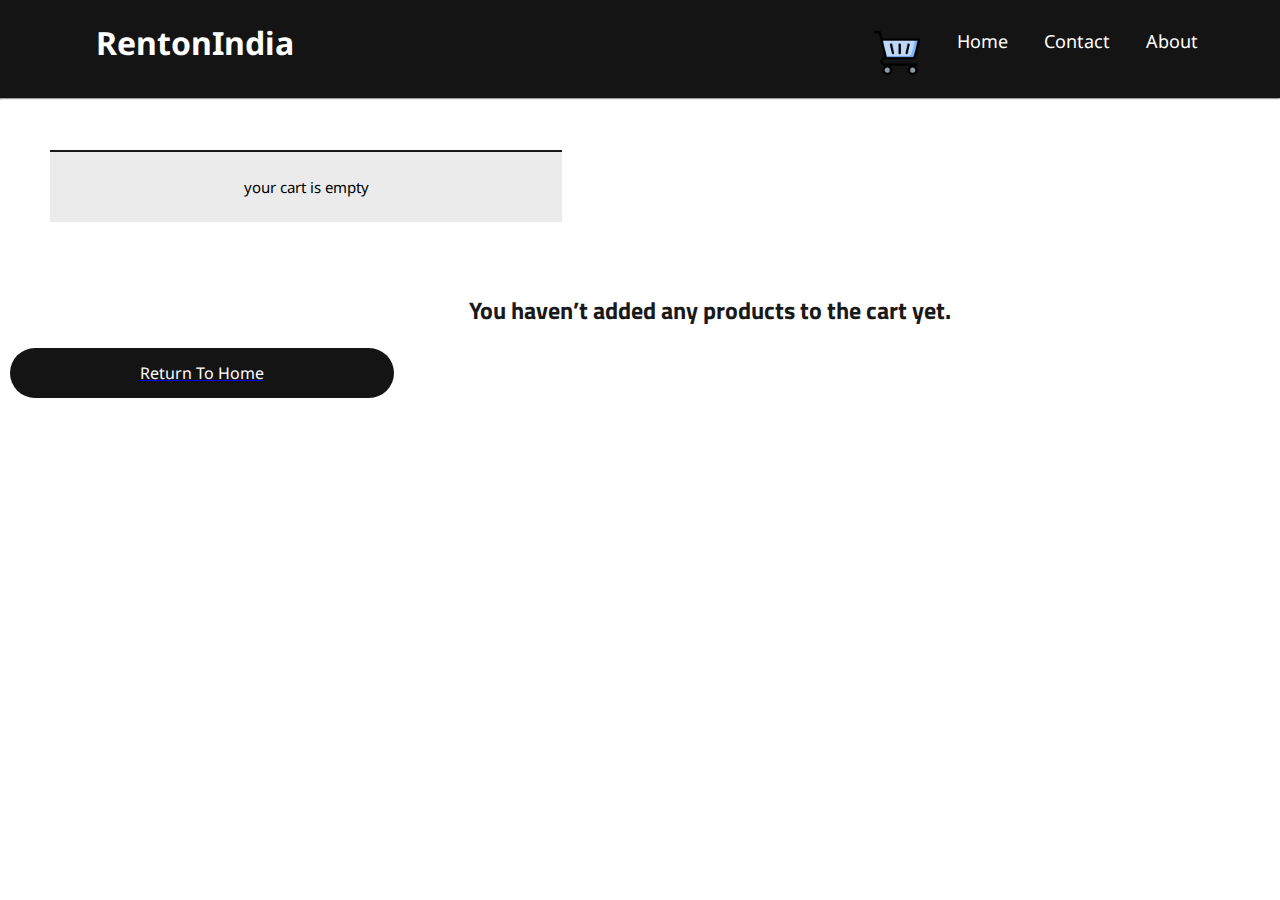
<file: cart.html>
<!DOCTYPE html>
<html lang="en">
<head>
    <meta charset="UTF-8">
    <meta name="viewport" content="width=device-width, initial-scale=1.0">
    <title>Halls - RentonIndia</title>
    <link rel="stylesheet" href="style.css">
    <link rel="preconnect" href="https://fonts.googleapis.com">
<link rel="preconnect" href="https://fonts.gstatic.com" crossorigin>
<link href="https://fonts.googleapis.com/css2?family=Noto+Sans:wght@300&family=Titillium+Web:wght@600&display=swap" rel="stylesheet">
<style>
    #top-bar h1{
        color: white;
    }
    body{
        background-color: white;
        color: black;
        font-family: 'Noto Sans', sans-serif;
    }
    #header{
        margin-bottom: 30px;
        background-color: #141414;
    }
</style>
</head>
<body>
    <div id="header">
    <div id="top-bar">
        <a href="index.html"><h1>RentonIndia</h1></a>
        <div id="options">
        <ul>
            <li><a href="cart.html"><img src="images/cart.png"></a></li>
            <li><a href="index.html">Home</a></li>
            <li><a href="#contact">Contact</a></li>
            <li><a href="#footer">About</a></li>
          </ul>
        </div>
        </div>
        <hr>
    </div>
    <div id="cart-container">
      <div id="cart-box">
          <p> your cart is empty</p>
      </div>
   
      <h2>You haven’t added any products to the cart yet.</h2>
   <br>
      <a href="index.html"><div id="return-btn">Return To Home</div></a>
    </div>
    <!-- <div id="footer">
        <h3 id="about-us">About Us</h3>
        <p>As India’s premier tent rental service provider, our mission is to revolutionize the traditional, unorganized approach to service provision. We strive to set the standard in the industry by offering exceptional services that are unparalleled in quality and reliability currently serving Delhi NCR.</p>
        <h3 id="stay-connected">Stay Connected</h3>
        <div id="socials">
        <a href=""><div id="insta">Follow us on instagram</div></a>
        <a href=""><div id="fb">Follow us on facebook</div></a>
       <a href=""><div id="x">Follow us on X</div></a>
        </div>
        <div id="contact">
            <h3 id="contact-us">Contact Us</h3>
            <div id="mail">
            <img src="images/gmail.png">
            <p>rentonindia@gmail.com</p>
            </div>
            <div id="phone">
                <img src="images/call.png">
                <p>+91 0000000000</p>
            </div>
        </div>
        </div> -->
</body>
</html>
</file>
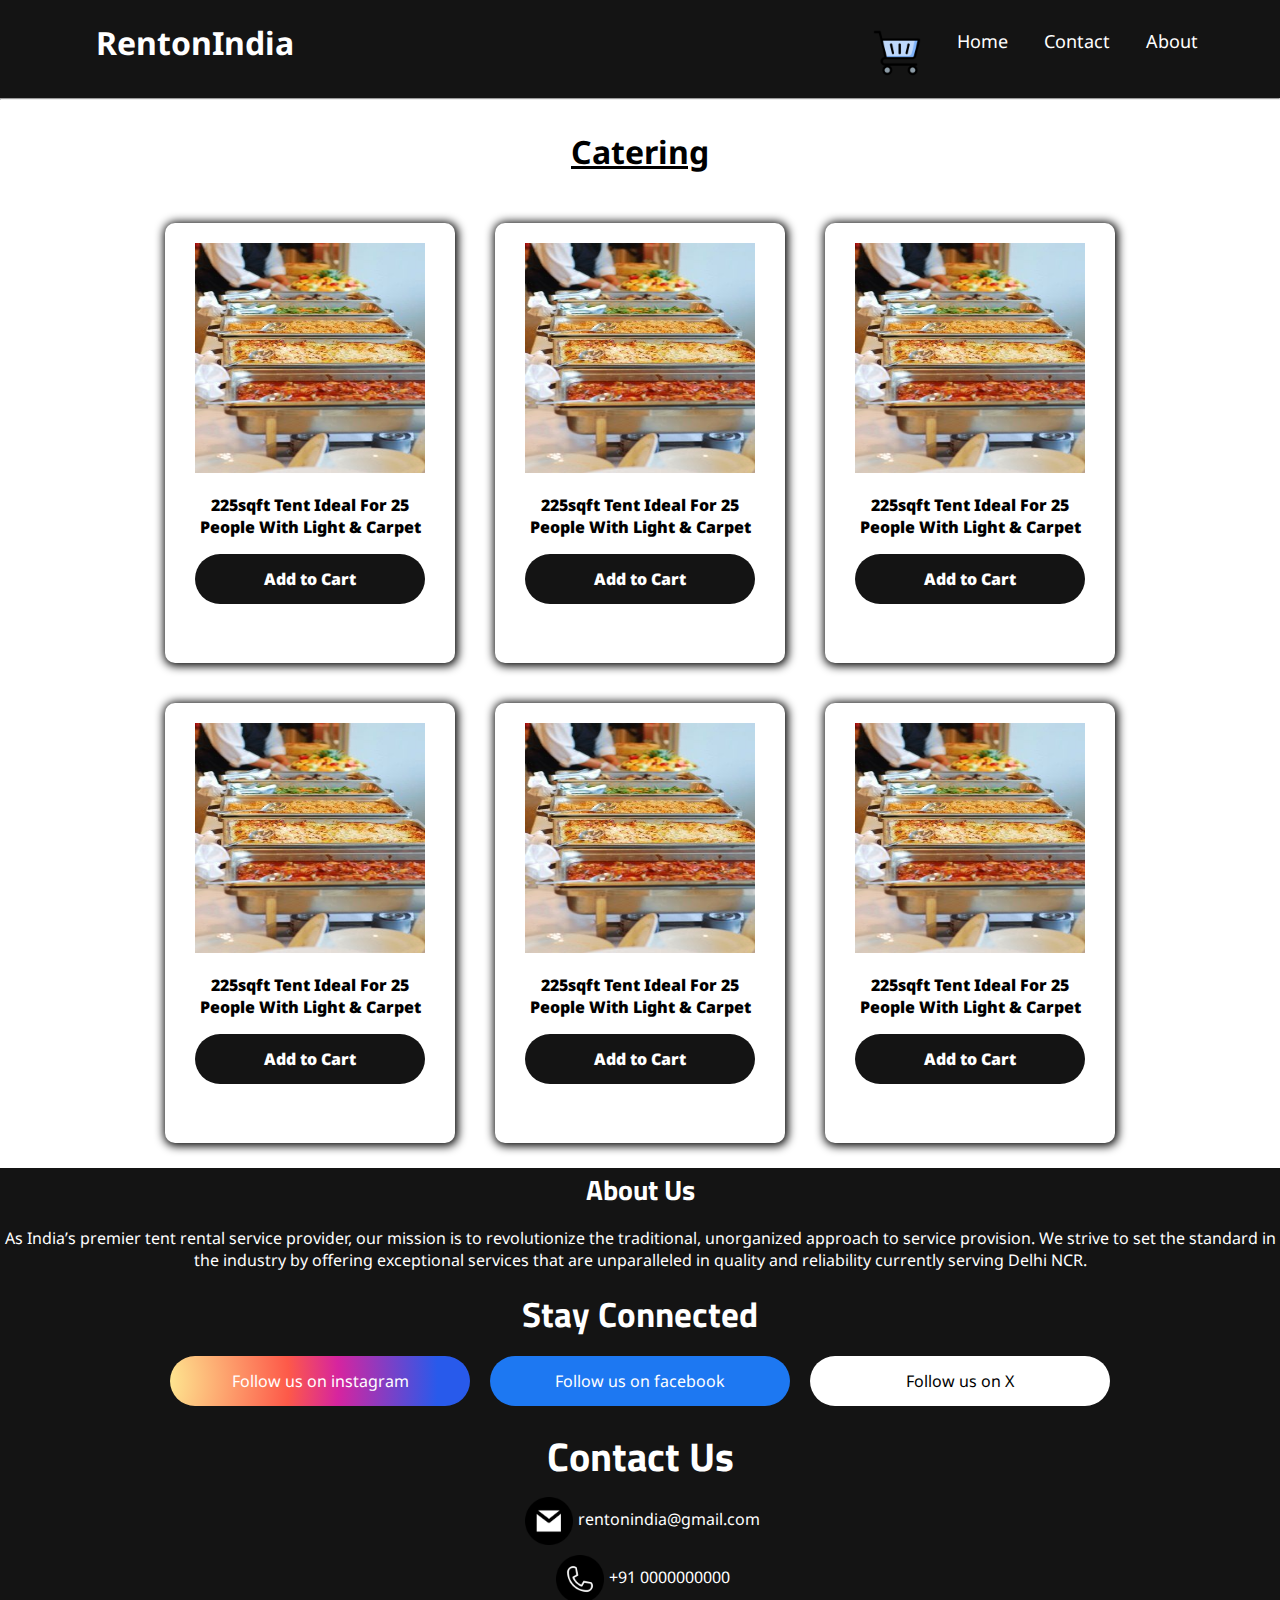
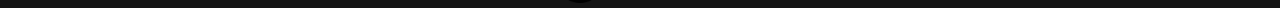
<file: catering.html>
<!DOCTYPE html>
<html lang="en">
<head>
    <meta charset="UTF-8">
    <meta name="viewport" content="width=device-width, initial-scale=1.0">
    <title>Tents - RentonIndia</title>
    <link rel="stylesheet" href="style.css">
    <link rel="preconnect" href="https://fonts.googleapis.com">
<link rel="preconnect" href="https://fonts.gstatic.com" crossorigin>
<link href="https://fonts.googleapis.com/css2?family=Noto+Sans:wght@300&family=Titillium+Web:wght@600&display=swap" rel="stylesheet">
<style>
    #top-bar h1{
        color: white;
    }
    body{
        background-color: white;
        color: black;
        font-family: 'Noto Sans', sans-serif;
    }
    #header{
        margin-bottom: 30px;
        background-color: #141414;
    }
</style>
</head>
<body>
    <div id="header">
    <div id="top-bar">
        <a href="index.html"><h1>RentonIndia</h1></a>
        <div id="options">
        <ul>
             <li><a href="cart.html"><img src="images/cart.png"></a></li>
            <li><a href="index.html">Home</a></li>
            <li><a href="#contact">Contact</a></li>
            <li><a href="#footer">About</a></li>
          </ul>
        </div>
        </div>
        <hr>
    </div>
    <h1 style="margin: 30px; text-decoration: underline;"> Catering </h1>

    <div id="cards">
      <div id="card">
        <img src="images/catering.jpeg">
          <p>225sqft Tent Ideal For 25 People With Light & Carpet</p>
          <a href=""><div id="add-to-cart">Add to Cart</div></a>
      </div>
      <div id="card">
        <img src="images/catering.jpeg">
        <p>225sqft Tent Ideal For 25 People With Light & Carpet</p>
        <a href=""><div id="add-to-cart">Add to Cart</div></a>
    </div>
    <div id="card">
        <img src="images/catering.jpeg">
        <p>225sqft Tent Ideal For 25 People With Light & Carpet</p>
        <a href=""><div id="add-to-cart">Add to Cart</div></a>
    </div>
    <div id="card">
        <img src="images/catering.jpeg">
        <p>225sqft Tent Ideal For 25 People With Light & Carpet</p>
        <a href=""><div id="add-to-cart">Add to Cart</div></a>
    </div>
    <div id="card">
        <img src="images/catering.jpeg">
        <p>225sqft Tent Ideal For 25 People With Light & Carpet</p>
        <a href=""><div id="add-to-cart">Add to Cart</div></a>
    </div>
    <div id="card">
        <img src="images/catering.jpeg">
        <p>225sqft Tent Ideal For 25 People With Light & Carpet</p>
        <a href=""><div id="add-to-cart">Add to Cart</div></a>
    </div>
    </div>
    <div id="footer">
        <h3 id="about-us">About Us</h3>
        <p>As India’s premier tent rental service provider, our mission is to revolutionize the traditional, unorganized approach to service provision. We strive to set the standard in the industry by offering exceptional services that are unparalleled in quality and reliability currently serving Delhi NCR.</p>
        <h3 id="stay-connected">Stay Connected</h3>
        <div id="socials">
        <a href=""><div id="insta">Follow us on instagram</div></a>
        <a href=""><div id="fb">Follow us on facebook</div></a>
       <a href=""><div id="x">Follow us on X</div></a>
        </div>
        <div id="contact">
            <h3 id="contact-us">Contact Us</h3>
            <div id="mail">
            <img src="images/gmail.png">
            <p>rentonindia@gmail.com</p>
            </div>
            <div id="phone">
                <img src="images/call.png">
                <p>+91 0000000000</p>
            </div>
        </div>
        </div>
</body>
</html>
</file>
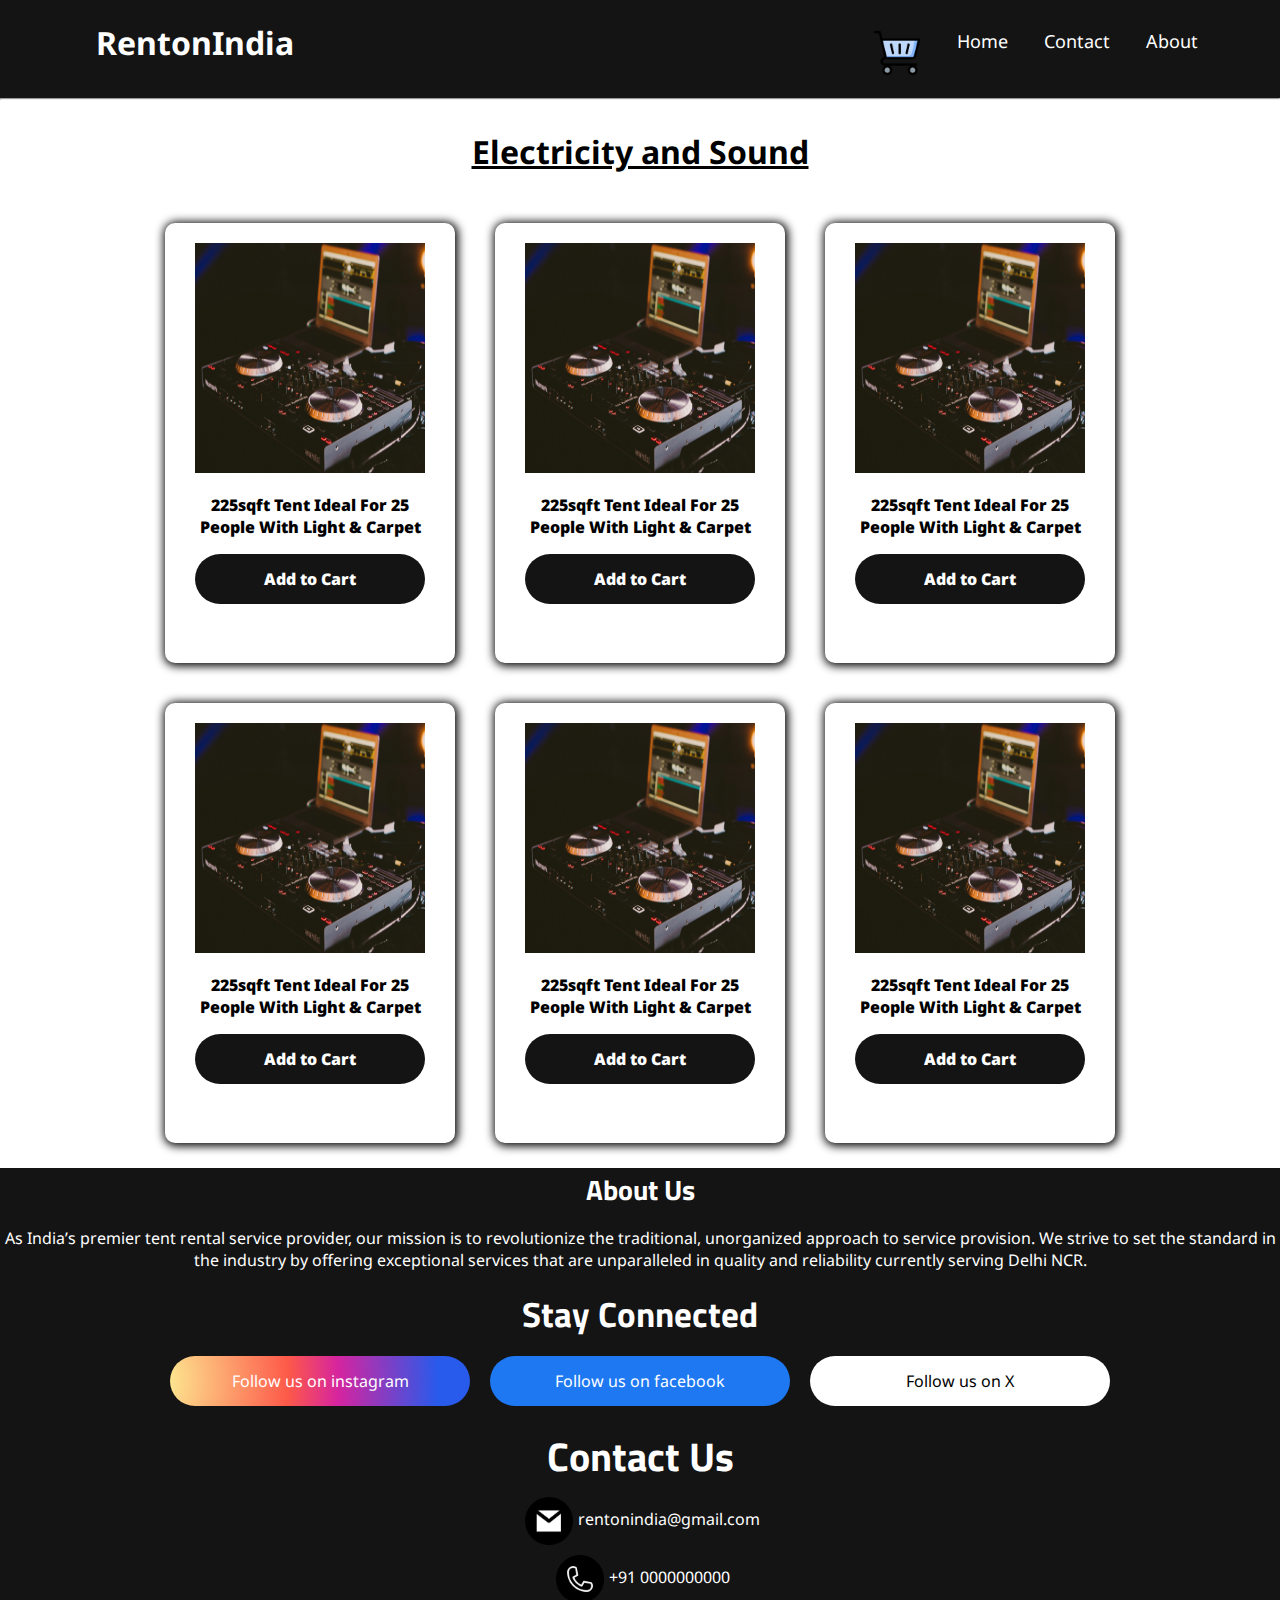
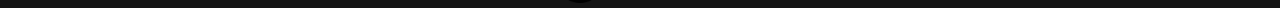
<file: electricityandsound.html>
<!DOCTYPE html>
<html lang="en">
<head>
    <meta charset="UTF-8">
    <meta name="viewport" content="width=device-width, initial-scale=1.0">
    <title>Tents - RentonIndia</title>
    <link rel="stylesheet" href="style.css">
    <link rel="preconnect" href="https://fonts.googleapis.com">
<link rel="preconnect" href="https://fonts.gstatic.com" crossorigin>
<link href="https://fonts.googleapis.com/css2?family=Noto+Sans:wght@300&family=Titillium+Web:wght@600&display=swap" rel="stylesheet">
<style>
    #top-bar h1{
        color: white;
    }
    body{
        background-color: white;
        color: black;
        font-family: 'Noto Sans', sans-serif;
    }
    #header{
        margin-bottom: 30px;
        background-color: #141414;
    }
</style>
</head>
<body>
    <div id="header">
    <div id="top-bar">
        <a href="index.html"><h1>RentonIndia</h1></a>
        <div id="options">
        <ul>
             <li><a href="cart.html"><img src="images/cart.png"></a></li>
            <li><a href="index.html">Home</a></li>
            <li><a href="#contact">Contact</a></li>
            <li><a href="#footer">About</a></li>
          </ul>
        </div>
        </div>
        <hr>
    </div>
    <h1 style="margin: 30px; text-decoration: underline;"> Electricity and Sound </h1>

    <div id="cards">
      <div id="card">
        <img src="images/sound.jpg">
          <p>225sqft Tent Ideal For 25 People With Light & Carpet</p>
          <a href=""><div id="add-to-cart">Add to Cart</div></a>
      </div>
      <div id="card">
        <img src="images/sound.jpg">
        <p>225sqft Tent Ideal For 25 People With Light & Carpet</p>
        <a href=""><div id="add-to-cart">Add to Cart</div></a>
    </div>
    <div id="card">
        <img src="images/sound.jpg">
        <p>225sqft Tent Ideal For 25 People With Light & Carpet</p>
        <a href=""><div id="add-to-cart">Add to Cart</div></a>
    </div>
    <div id="card">
        <img src="images/sound.jpg">
        <p>225sqft Tent Ideal For 25 People With Light & Carpet</p>
        <a href=""><div id="add-to-cart">Add to Cart</div></a>
    </div>
    <div id="card">
        <img src="images/sound.jpg">
        <p>225sqft Tent Ideal For 25 People With Light & Carpet</p>
        <a href=""><div id="add-to-cart">Add to Cart</div></a>
    </div>
    <div id="card">
        <img src="images/sound.jpg">
        <p>225sqft Tent Ideal For 25 People With Light & Carpet</p>
        <a href=""><div id="add-to-cart">Add to Cart</div></a>
    </div>
    </div>
    <div id="footer">
        <h3 id="about-us">About Us</h3>
        <p>As India’s premier tent rental service provider, our mission is to revolutionize the traditional, unorganized approach to service provision. We strive to set the standard in the industry by offering exceptional services that are unparalleled in quality and reliability currently serving Delhi NCR.</p>
        <h3 id="stay-connected">Stay Connected</h3>
        <div id="socials">
        <a href=""><div id="insta">Follow us on instagram</div></a>
        <a href=""><div id="fb">Follow us on facebook</div></a>
       <a href=""><div id="x">Follow us on X</div></a>
        </div>
        <div id="contact">
            <h3 id="contact-us">Contact Us</h3>
            <div id="mail">
            <img src="images/gmail.png">
            <p>rentonindia@gmail.com</p>
            </div>
            <div id="phone">
                <img src="images/call.png">
                <p>+91 0000000000</p>
            </div>
        </div>
        </div>
</body>
</html>
</file>
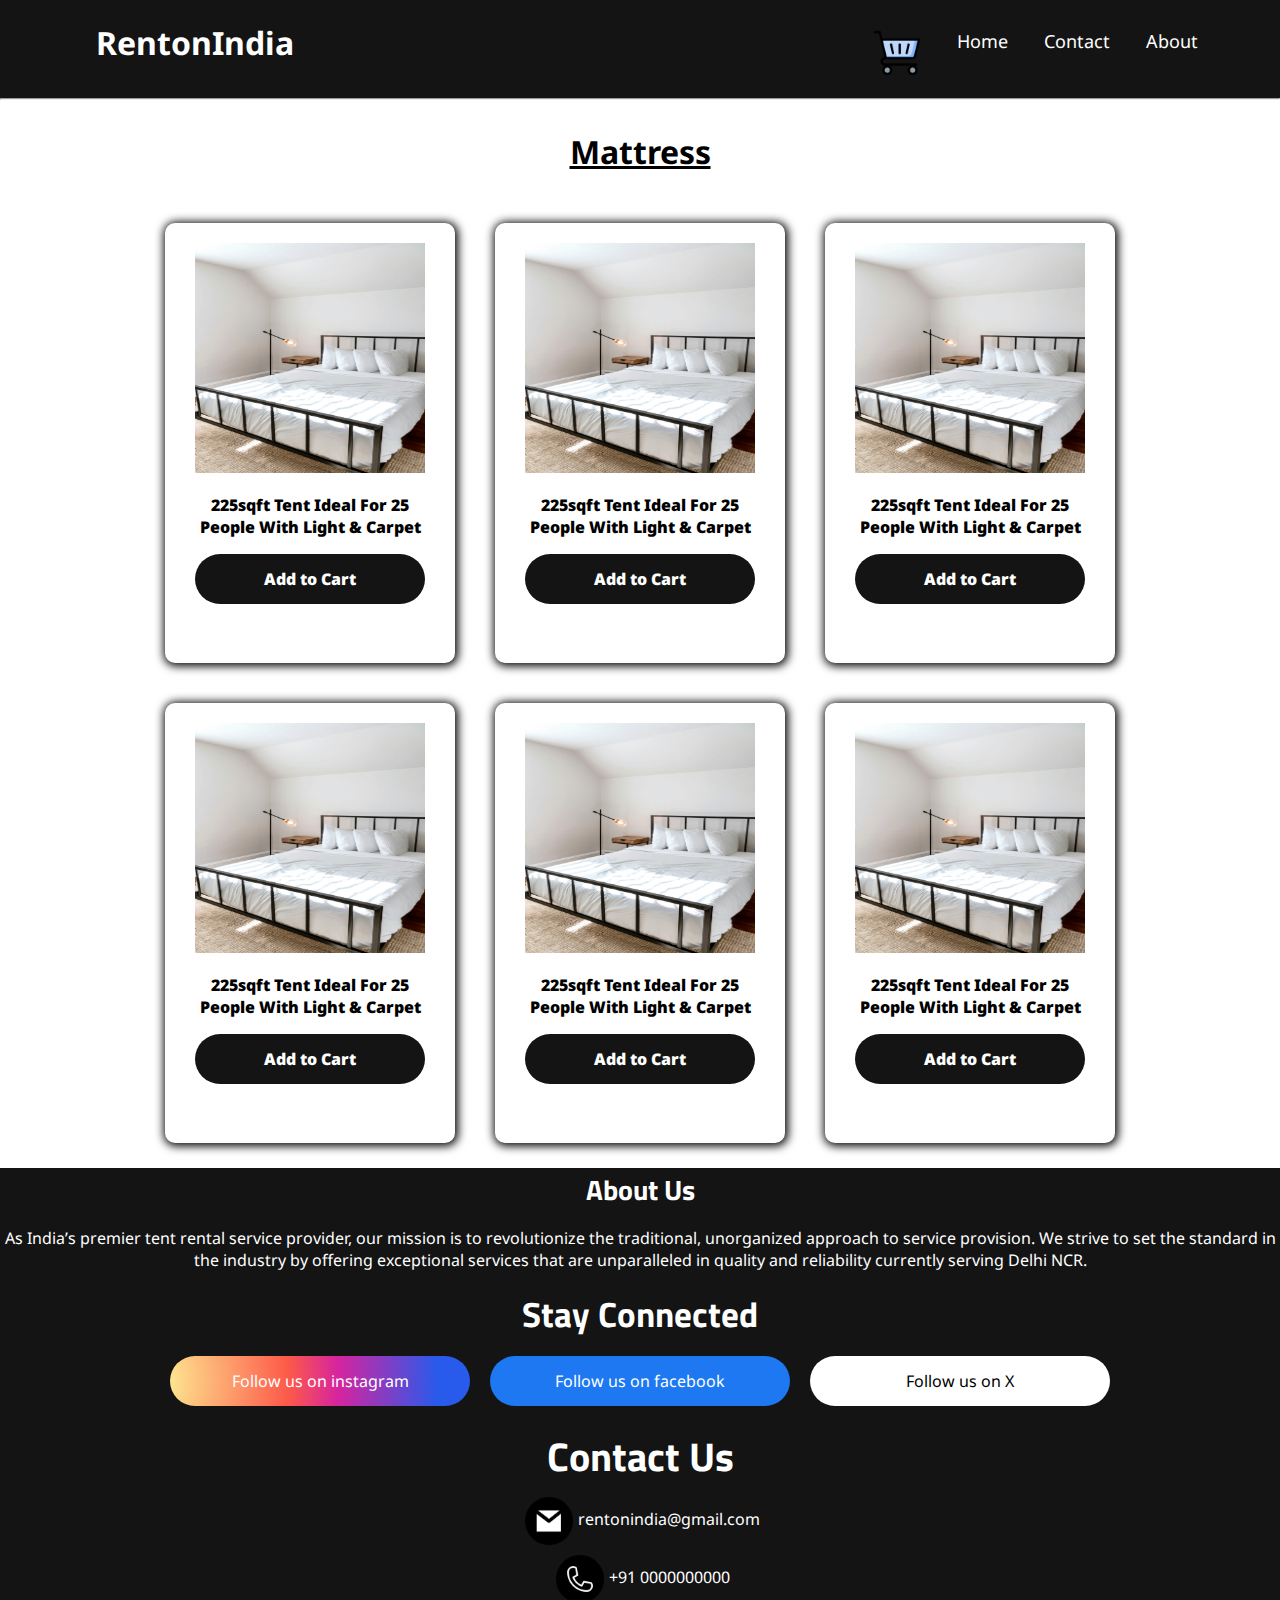
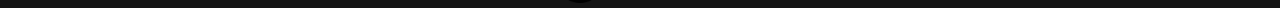
<file: mattress.html>
<!DOCTYPE html>
<html lang="en">
<head>
    <meta charset="UTF-8">
    <meta name="viewport" content="width=device-width, initial-scale=1.0">
    <title>Tents - RentonIndia</title>
    <link rel="stylesheet" href="style.css">
    <link rel="preconnect" href="https://fonts.googleapis.com">
<link rel="preconnect" href="https://fonts.gstatic.com" crossorigin>
<link href="https://fonts.googleapis.com/css2?family=Noto+Sans:wght@300&family=Titillium+Web:wght@600&display=swap" rel="stylesheet">
<style>
    #top-bar h1{
        color: white;
    }
    body{
        background-color: white;
        color: black;
        font-family: 'Noto Sans', sans-serif;
    }
    #header{
        margin-bottom: 30px;
        background-color: #141414;
    }
</style>
</head>
<body>
    <div id="header">
    <div id="top-bar">
        <a href="index.html"><h1>RentonIndia</h1></a>
        <div id="options">
        <ul>
            <li><a href="cart.html"><img src="images/cart.png"></a></li>
            <li><a href="index.html">Home</a></li>
            <li><a href="#contact">Contact</a></li>
            <li><a href="#footer">About</a></li>
          </ul>
        </div>
        </div>
        <hr>
    </div>
    <h1 style="margin: 30px; text-decoration: underline;"> Mattress </h1>

    <div id="cards">
      <div id="card">
        <img src="images/mattress.jpg">
          <p>225sqft Tent Ideal For 25 People With Light & Carpet</p>
          <a href=""><div id="add-to-cart">Add to Cart</div></a>
      </div>
      <div id="card">
        <img src="images/mattress.jpg">
        <p>225sqft Tent Ideal For 25 People With Light & Carpet</p>
        <a href=""><div id="add-to-cart">Add to Cart</div></a>
    </div>
    <div id="card">
        <img src="images/mattress.jpg">
        <p>225sqft Tent Ideal For 25 People With Light & Carpet</p>
        <a href=""><div id="add-to-cart">Add to Cart</div></a>
    </div>
    <div id="card">
        <img src="images/mattress.jpg">
        <p>225sqft Tent Ideal For 25 People With Light & Carpet</p>
        <a href=""><div id="add-to-cart">Add to Cart</div></a>
    </div>
    <div id="card">
        <img src="images/mattress.jpg">
        <p>225sqft Tent Ideal For 25 People With Light & Carpet</p>
        <a href=""><div id="add-to-cart">Add to Cart</div></a>
    </div>
    <div id="card">
        <img src="images/mattress.jpg">
        <p>225sqft Tent Ideal For 25 People With Light & Carpet</p>
        <a href=""><div id="add-to-cart">Add to Cart</div></a>
    </div>
    </div>
    <div id="footer">
        <h3 id="about-us">About Us</h3>
        <p>As India’s premier tent rental service provider, our mission is to revolutionize the traditional, unorganized approach to service provision. We strive to set the standard in the industry by offering exceptional services that are unparalleled in quality and reliability currently serving Delhi NCR.</p>
        <h3 id="stay-connected">Stay Connected</h3>
        <div id="socials">
        <a href=""><div id="insta">Follow us on instagram</div></a>
        <a href=""><div id="fb">Follow us on facebook</div></a>
       <a href=""><div id="x">Follow us on X</div></a>
        </div>
        <div id="contact">
            <h3 id="contact-us">Contact Us</h3>
            <div id="mail">
            <img src="images/gmail.png">
            <p>rentonindia@gmail.com</p>
            </div>
            <div id="phone">
                <img src="images/call.png">
                <p>+91 0000000000</p>
            </div>
        </div>
        </div>
</body>
</html>
</file>
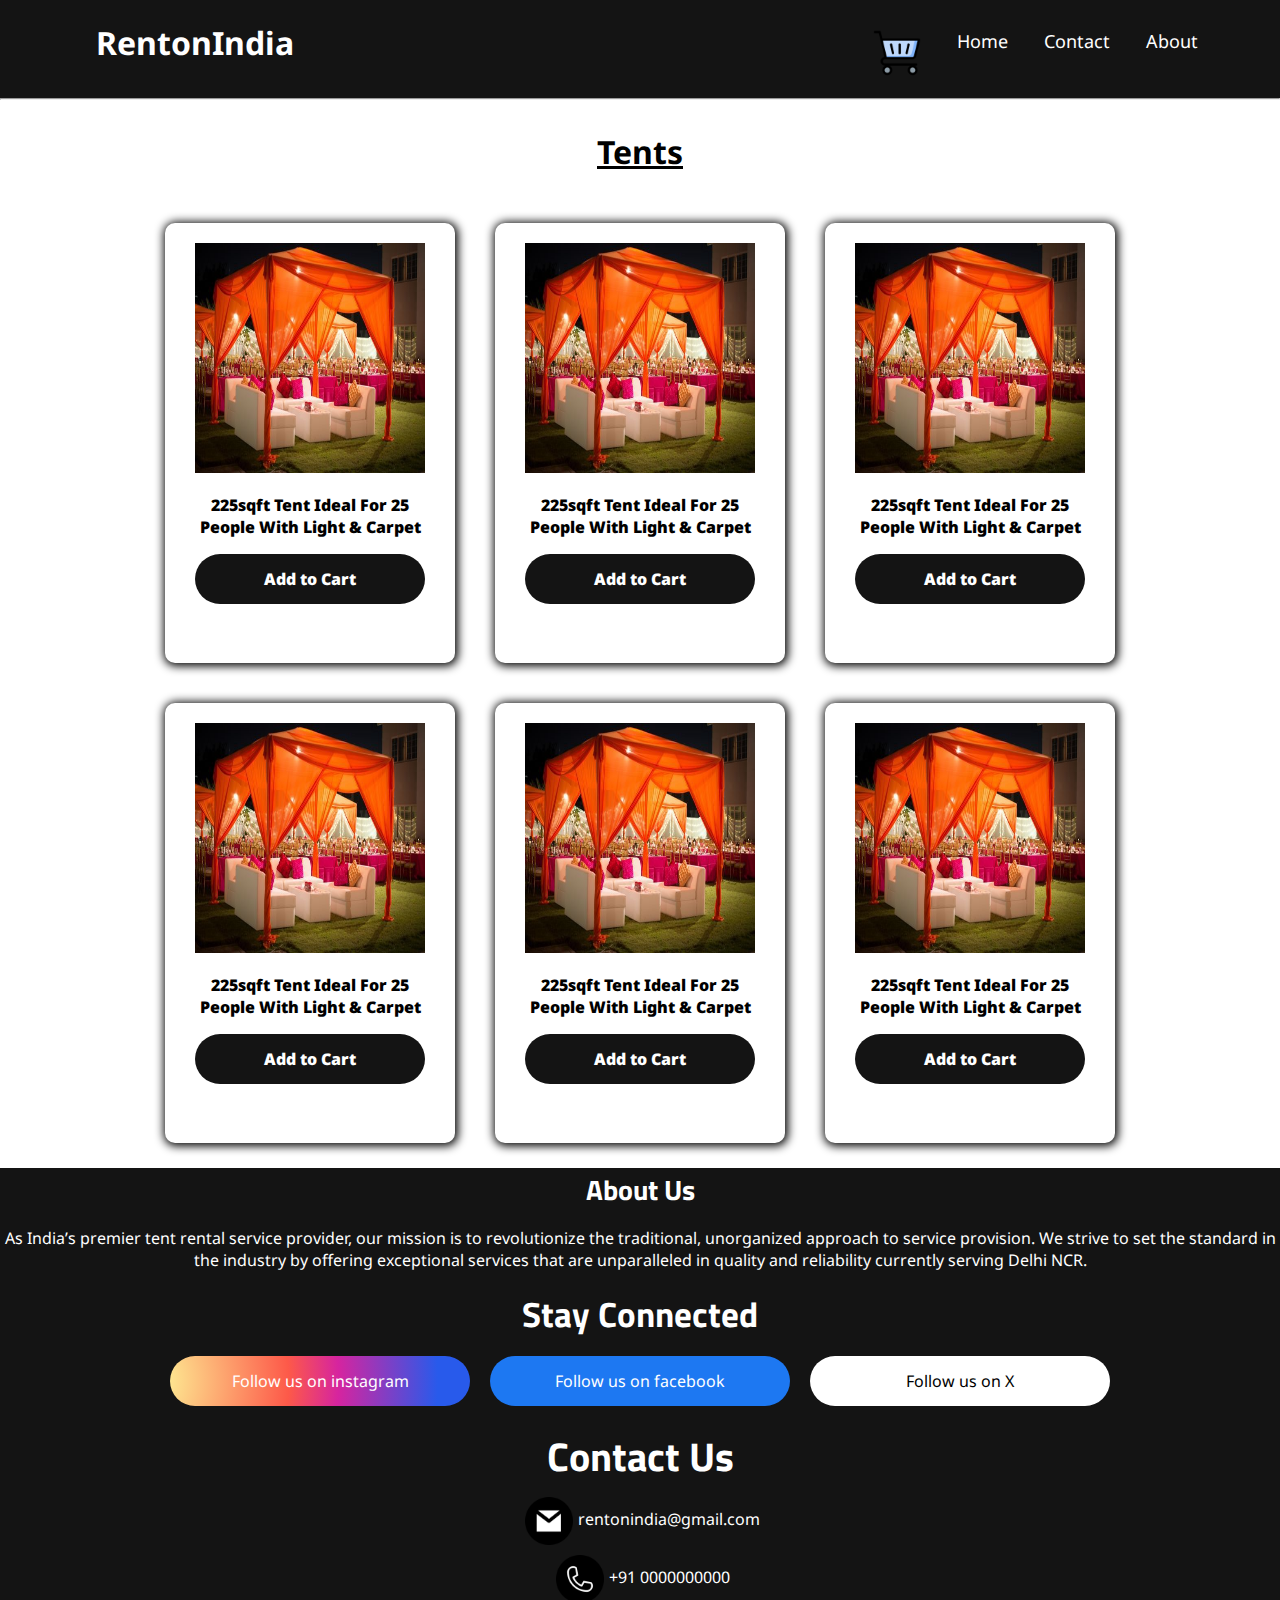
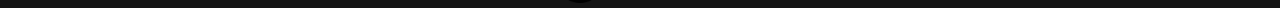
<file: tents.html>
<!DOCTYPE html>
<html lang="en">
<head>
    <meta charset="UTF-8">
    <meta name="viewport" content="width=device-width, initial-scale=1.0">
    <title>Tents - RentonIndia</title>
    <link rel="stylesheet" href="style.css">
    <link rel="preconnect" href="https://fonts.googleapis.com">
<link rel="preconnect" href="https://fonts.gstatic.com" crossorigin>
<link href="https://fonts.googleapis.com/css2?family=Noto+Sans:wght@300&family=Titillium+Web:wght@600&display=swap" rel="stylesheet">
<style>
    #top-bar h1{
        color: white;
    }
    body{
        background-color: white;
        color: black;
        font-family: 'Noto Sans', sans-serif;
    }
    #header{
        margin-bottom: 30px;
        background-color: #141414;
    }
</style>
</head>
<body>
    <div id="header">
    <div id="top-bar">
        <a href="index.html"><h1>RentonIndia</h1></a>
        <div id="options">
        <ul>
            <li><a href="cart.html"><img src="images/cart.png"></a></li>
            <li><a href="index.html">Home</a></li>
            <li><a href="#contact">Contact</a></li>
            <li><a href="#footer">About</a></li>
          </ul>
        </div>
        </div>
        <hr>
    </div>
    <h1 style="margin: 30px; text-decoration: underline;"> Tents </h1>

    <div id="cards">
      <div id="card">
          <img src="images/tents.jpeg">
          <p>225sqft Tent Ideal For 25 People With Light & Carpet</p>
          <a href=""><div id="add-to-cart">Add to Cart</div></a>
      </div>
      <div id="card">
        <img src="images/tents.jpeg">
        <p>225sqft Tent Ideal For 25 People With Light & Carpet</p>
        <a href=""><div id="add-to-cart">Add to Cart</div></a>
    </div>
    <div id="card">
        <img src="images/tents.jpeg">
        <p>225sqft Tent Ideal For 25 People With Light & Carpet</p>
        <a href=""><div id="add-to-cart">Add to Cart</div></a>
    </div>
    <div id="card">
        <img src="images/tents.jpeg">
        <p>225sqft Tent Ideal For 25 People With Light & Carpet</p>
        <a href=""><div id="add-to-cart">Add to Cart</div></a>
    </div>
    <div id="card">
        <img src="images/tents.jpeg">
        <p>225sqft Tent Ideal For 25 People With Light & Carpet</p>
        <a href=""><div id="add-to-cart">Add to Cart</div></a>
    </div>
    <div id="card">
        <img src="images/tents.jpeg">
        <p>225sqft Tent Ideal For 25 People With Light & Carpet</p>
        <a href=""><div id="add-to-cart">Add to Cart</div></a>
    </div>
    </div>
    <div id="footer">
        <h3 id="about-us">About Us</h3>
        <p>As India’s premier tent rental service provider, our mission is to revolutionize the traditional, unorganized approach to service provision. We strive to set the standard in the industry by offering exceptional services that are unparalleled in quality and reliability currently serving Delhi NCR.</p>
        <h3 id="stay-connected">Stay Connected</h3>
        <div id="socials">
        <a href=""><div id="insta">Follow us on instagram</div></a>
        <a href=""><div id="fb">Follow us on facebook</div></a>
       <a href=""><div id="x">Follow us on X</div></a>
        </div>
        <div id="contact">
            <h3 id="contact-us">Contact Us</h3>
            <div id="mail">
            <img src="images/gmail.png">
            <p>rentonindia@gmail.com</p>
            </div>
            <div id="phone">
                <img src="images/call.png">
                <p>+91 0000000000</p>
            </div>
        </div>
        </div>
</body>
</html>
</file>
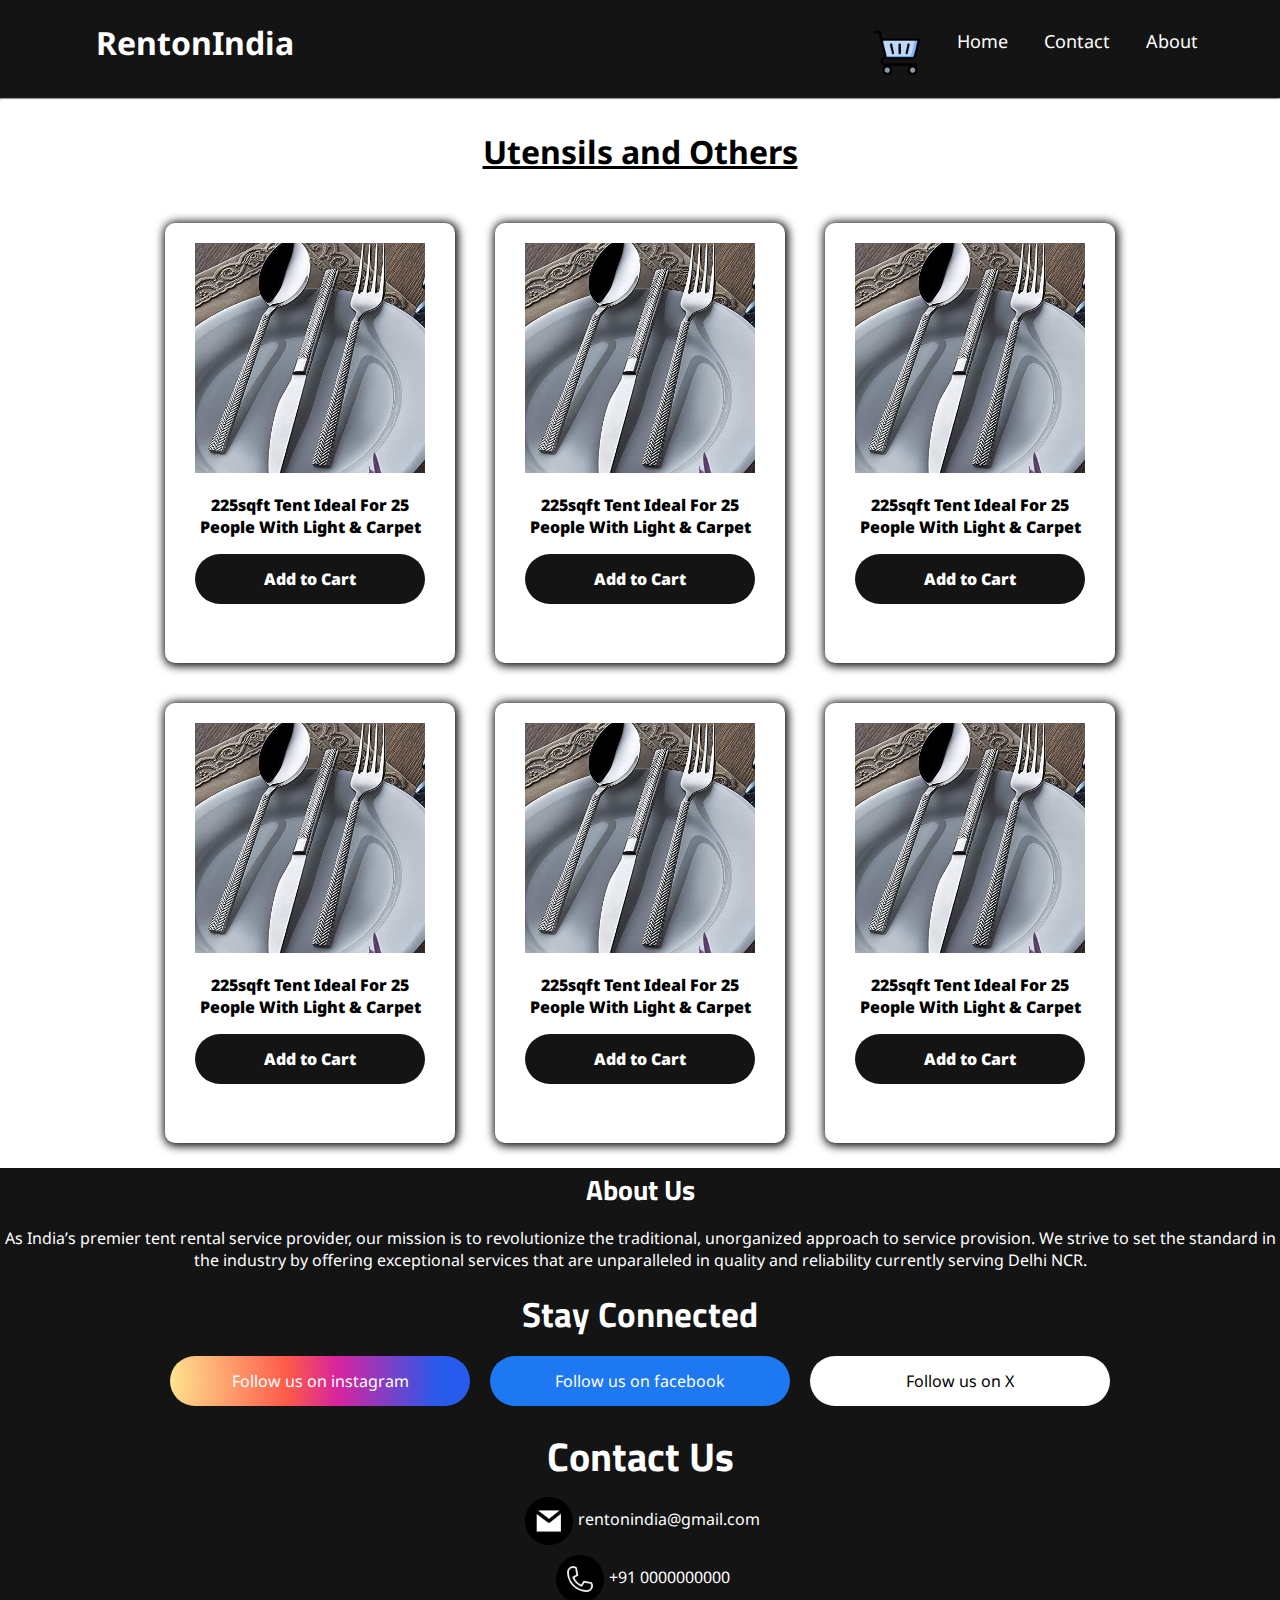
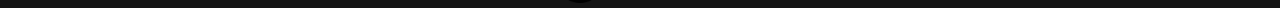
<file: utensils.html>
<!DOCTYPE html>
<html lang="en">
<head>
    <meta charset="UTF-8">
    <meta name="viewport" content="width=device-width, initial-scale=1.0">
    <title>Tents - RentonIndia</title>
    <link rel="stylesheet" href="style.css">
    <link rel="preconnect" href="https://fonts.googleapis.com">
<link rel="preconnect" href="https://fonts.gstatic.com" crossorigin>
<link href="https://fonts.googleapis.com/css2?family=Noto+Sans:wght@300&family=Titillium+Web:wght@600&display=swap" rel="stylesheet">
<style>
    #top-bar h1{
        color: white;
    }
    body{
        background-color: white;
        color: black;
        font-family: 'Noto Sans', sans-serif;
    }
    #header{
        margin-bottom: 30px;
        background-color: #141414;
    }
</style>
</head>
<body>
    <div id="header">
    <div id="top-bar">
        <a href="index.html"><h1>RentonIndia</h1></a>
        <div id="options">
        <ul>
            <li><a href="cart.html"><img src="images/cart.png"></a></li>
            <li><a href="index.html">Home</a></li>
            <li><a href="#contact">Contact</a></li>
            <li><a href="#footer">About</a></li>
          </ul>
        </div>
        </div>
        <hr>
    </div>
    <h1 style="margin: 30px; text-decoration: underline;"> Utensils and Others </h1>

    <div id="cards">
      <div id="card">
        <img src="images/utensils.jpeg">
          <p>225sqft Tent Ideal For 25 People With Light & Carpet</p>
          <a href=""><div id="add-to-cart">Add to Cart</div></a>
      </div>
      <div id="card">
        <img src="images/utensils.jpeg">
        <p>225sqft Tent Ideal For 25 People With Light & Carpet</p>
        <a href=""><div id="add-to-cart">Add to Cart</div></a>
    </div>
    <div id="card">
        <img src="images/utensils.jpeg">
        <p>225sqft Tent Ideal For 25 People With Light & Carpet</p>
        <a href=""><div id="add-to-cart">Add to Cart</div></a>
    </div>
    <div id="card">
        <img src="images/utensils.jpeg">
        <p>225sqft Tent Ideal For 25 People With Light & Carpet</p>
        <a href=""><div id="add-to-cart">Add to Cart</div></a>
    </div>
    <div id="card">
        <img src="images/utensils.jpeg">
        <p>225sqft Tent Ideal For 25 People With Light & Carpet</p>
        <a href=""><div id="add-to-cart">Add to Cart</div></a>
    </div>
    <div id="card">
        <img src="images/utensils.jpeg">
        <p>225sqft Tent Ideal For 25 People With Light & Carpet</p>
        <a href=""><div id="add-to-cart">Add to Cart</div></a>
    </div>
    </div>
    <div id="footer">
        <h3 id="about-us">About Us</h3>
        <p>As India’s premier tent rental service provider, our mission is to revolutionize the traditional, unorganized approach to service provision. We strive to set the standard in the industry by offering exceptional services that are unparalleled in quality and reliability currently serving Delhi NCR.</p>
        <h3 id="stay-connected">Stay Connected</h3>
        <div id="socials">
        <a href=""><div id="insta">Follow us on instagram</div></a>
        <a href=""><div id="fb">Follow us on facebook</div></a>
       <a href=""><div id="x">Follow us on X</div></a>
        </div>
        <div id="contact">
            <h3 id="contact-us">Contact Us</h3>
            <div id="mail">
            <img src="images/gmail.png">
            <p>rentonindia@gmail.com</p>
            </div>
            <div id="phone">
                <img src="images/call.png">
                <p>+91 0000000000</p>
            </div>
        </div>
        </div>
</body>
</html>
</file>
<file: style.css>
body{
    background-color: #141414;
    margin: 0;
    color: white;
    text-align: center;
}

#options{
    margin-left: auto;
    margin-right: 4rem;
    align-items: center;
}
ul{
    list-style-type: none;
    margin: 0;
    padding: 0;
}
li{
    display: inline;
    float: left;
}
#options a{
    display: block;
    padding: 8px;
    font-size: 18px;
    margin: 21px 10px 0 10px;
    text-decoration: none;
    color: white;
    font-family: 'Noto Sans', sans-serif;
}
#options a:hover{
    color: rgb(184, 184, 184);
} 
#options img{
    height: 3rem;
    width: 3rem;
}
#top-bar{
    display: flex;
}
#top-bar h1{
    margin: 21px 10px 0 6rem;
    font-family: 'Noto Sans', sans-serif;
    color: white;
}
#top-bar a{
    text-decoration: none;
 }
#items{
    text-align: center;
    display: flex;
    justify-content: center;
    align-items: center;
    flex-wrap: wrap;
}
#item img{
    height: 25rem;
    width: 25rem;
    border-radius: 5px;
    transition: transform 0.3s ease-in-out;
}
#item img:hover{
    transform: scale(1.05);
}
@keyframes increase {
    0%{height: 25rem; width: 25rem;}
    100%{height: 27rem; width: 27rem;}
}
#items div{
    margin: 15px;
}
#items h2{
    font-family: 'Noto Sans', sans-serif;
    margin: 2px;
    font-size: 28px;
}
#pattern{
    text-align: center;
    display: grid;
    place-items: center;
    height: 20rem;
    width: 100%;
    background-color: #e5e5f7;
    opacity: 0.8;
    background-image:  repeating-radial-gradient( circle at 0 0, transparent 0, #e5e5f7 10px ), repeating-linear-gradient( #e3000055, #ff3232 );
}
#pattern h1{
    color: rgb(4, 4, 4);
    font-size: 100px;
    font-family: 'Titillium Web', sans-serif;
}
#footer{
    text-align: center;
    background-color: #141414;
    color: white;
}

#footer h3{
    font-family: 'Titillium Web', sans-serif;
    margin: 5px;
}
#footer p{
    font-family: 'Noto Sans', sans-serif;
}
#about-us{
    font-size: 28px;
}
#stay-connected{
    font-size: 35px;
}
#socials{
    margin:5px;
    text-align: center;
    display: flex;
    justify-content: center;
    align-items: center;
    flex-wrap: wrap;
    position: relative;
}
#socials a{
    text-decoration: none;
    transition: transform 0.3s ease-in-out;
}
#socials a:hover{
    transform: scale(1.03);
}
#insta{
    display: grid;
  place-items: center;
  font-family: 'Noto Sans', sans-serif;
    margin: 10px;
    width:300px; height:50px;
    border-radius: 25px;
    color: white;
    background: radial-gradient(circle at -10% 50%, #fdf497 0%, #fdf497 5%, #fd5949 45%, #d6249f 60%, #285AEB 90%)
}
#fb{
    display: grid;
  place-items: center;
  font-family: 'Noto Sans', sans-serif;
    margin: 10px;
    width:300px; height:50px;
    border-radius: 25px;
    color: white;
    background-color: #1d78f2;;
}
#x{
    display: grid;
    place-items: center;
    font-family: 'Noto Sans', sans-serif;
    margin: 10px;
    width:300px; height:50px;
    border-radius: 25px;
    background-color: white;
    color: black;
}
#contact-us{
    font-size: 40px;
}
#contact{
    align-items: center;
    display: grid;
    place-items: center;
}
#contact img{
    height: 3rem;
    width: 3rem;
    margin: 5px;
}
#contact p{
    font-family: 'Noto Sans', sans-serif;
}
#mail{
    display: flex;
}
#phone{
    display: flex;
}
#card{
    height: 400px;
    width:250px;
    box-shadow: 1px 1px 10px 2px;
    border-radius: 10px;
    padding: 20px;
    font-weight: 900;
    text-align: center;
    margin: 20px;
    transition: transform 0.3s ease-in-out;
}
#card:hover{
    transform: scale(1.03);
}
#card img{
    width: 230px;
    height: 230px;
}
#card a{
    text-decoration: none;
}
#cards{
    display: flex;
    flex-wrap: wrap;
    margin-left: auto;
    margin-right: auto;
    justify-content: center;
    align-items: center;
}
#add-to-cart{
    display: grid;
    place-items: center;
    font-family: 'Noto Sans', sans-serif;
    margin: 10px;
    height:50px;
    border-radius: 25px;
    color: white;
    background-color: #141414;
    transition: transform 0.3s ease-in-out;
}
#add-to-cart:hover{
    transform: scale(1.03);
}
#cart-box{
    width: 40%;
    height: 70px;
    background-color: rgb(235, 235, 235);
    border-top: 2px solid rgb(25, 25, 25);
    margin: 50px;
    font-family: 'Noto Sans', sans-serif;
    font-size: 15px;
    display: grid;
    place-items: center;
}
#cart-container h2{
    font-family: 'Titillium Web', sans-serif;
    margin-left: 70px;
    float: left;
    color: rgb(25, 25, 25);
    width: 100%;
}
#return-btn{
    display: grid;
    place-items: center;
    font-family: 'Noto Sans', sans-serif;
    margin: 10px;
    height:50px;
    width: 30%;
    border-radius: 25px;
    color: white;
    background-color: #141414;
    transition: transform 0.3s ease-in-out;
}
#return-btn a{
    text-decoration: none;
}
@media screen and (max-width: 600px){
    #options{
        display: none;
    }
    #item img{
        height: 10rem;
        width: 10rem;
        border-radius: 5px;
    }
    #pattern h1{
        font-size: 70px;
    }
}
</file>
